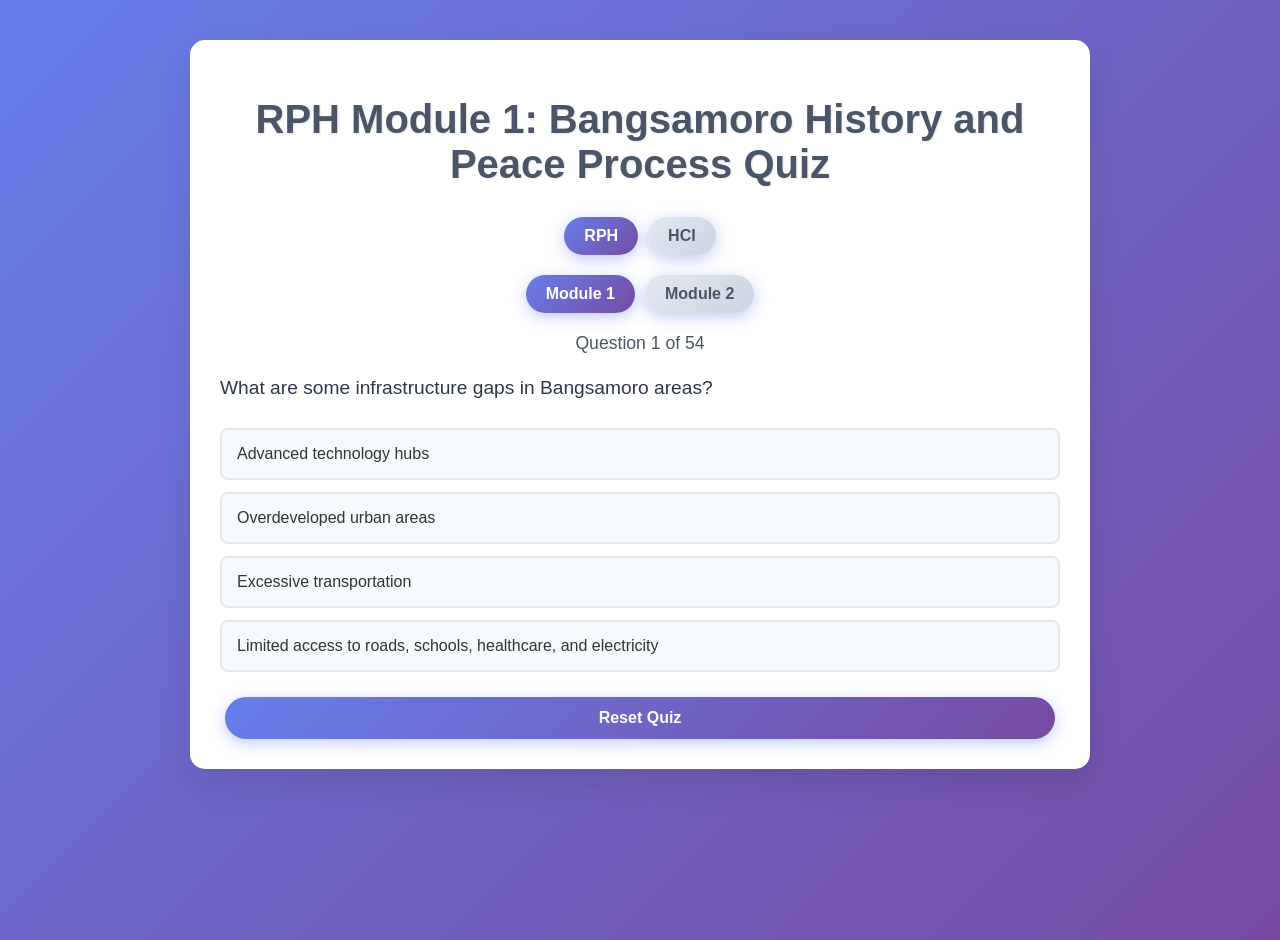
<file: index.html>
<!DOCTYPE html>
<html lang="en">
<head>
    <meta charset="UTF-8">
    <meta name="viewport" content="width=device-width, initial-scale=1.0">
    <title>RPH Quiz System</title>
    <link rel="stylesheet" href="styles.css">
</head>
<body>
    <div class="quiz-container">
        <h1 id="module-title">RPH Module 1: Bangsamoro History and Peace Process Quiz</h1>
        <div class="subject-buttons">
            <button id="rph-btn" class="subject-btn active">RPH</button>
            <button id="hci-btn" class="subject-btn">HCI</button>
        </div>
        <div class="module-buttons">
            <button id="module1-btn" class="module-btn active">Module 1</button>
            <button id="module2-btn" class="module-btn">Module 2</button>
        </div>
        <div class="progress" id="progress">Question 1 of 48</div>
        <div id="question-container">
            <div class="question" id="question"></div>
            <div class="options" id="options"></div>
            <div class="button-container">
                <button id="next-btn" class="hidden">Next Question</button>
                <button id="reset-btn">Reset Quiz</button>
            </div>
        </div>
        <div id="result" class="result hidden"></div>
    </div>

    <script src="rph_module1_questions.js"></script>
    <script src="rph_module2_questions.js"></script>
    <script src="hci_module1_questions.js"></script>
    <script src="hci_module2_questions.js"></script>
    <script>
        let currentSubject = 'rph';
        let currentModule = 1;

        const questionEl = document.getElementById('question');
        const optionsEl = document.getElementById('options');
        const nextBtn = document.getElementById('next-btn');
        const resetBtn = document.getElementById('reset-btn');
        const resultEl = document.getElementById('result');
        const progressEl = document.getElementById('progress');
        const moduleTitleEl = document.getElementById('module-title');
        const rphBtn = document.getElementById('rph-btn');
        const hciBtn = document.getElementById('hci-btn');
        const module1Btn = document.getElementById('module1-btn');
        const module2Btn = document.getElementById('module2-btn');

        function getQuestions(subject, module) {
            if (subject === 'rph') {
                return module === 1 ? window.module1Questions : window.module2Questions;
            } else if (subject === 'hci') {
                return module === 1 ? window.hciModule1Questions : window.hciModule2Questions;
            }
        }

        function switchSubject(subject) {
            currentSubject = subject;
            // Update button states
            rphBtn.classList.toggle('active', subject === 'rph');
            hciBtn.classList.toggle('active', subject === 'hci');

            // Update title and load questions
            switchModule(currentModule);
        }

        function switchModule(moduleNumber) {
            currentModule = moduleNumber;
            // Update button states
            module1Btn.classList.toggle('active', moduleNumber === 1);
            module2Btn.classList.toggle('active', moduleNumber === 2);

            // Update title
            if (currentSubject === 'rph') {
                moduleTitleEl.textContent = `RPH Module ${moduleNumber}: ${moduleNumber === 1 ? 'Bangsamoro History and Peace Process' : 'People Power Revolution and Philippine Presidents'} Quiz`;
            } else if (currentSubject === 'hci') {
                moduleTitleEl.textContent = `HCI Module ${moduleNumber}: ${moduleNumber === 1 ? 'Introduction to Human-Computer Interaction' : 'Advanced Human-Computer Interaction'} Quiz`;
            }

            // Load appropriate questions
            loadModuleQuestions(moduleNumber);
        }

        function loadModuleQuestions(moduleNumber) {
            let questions = getQuestions(currentSubject, moduleNumber);
            if (questions && questions.length > 0) {
                initializeQuiz(questions);
            } else {
                console.error('Questions not loaded for', currentSubject, 'module', moduleNumber);
            }
        }

        function initializeQuiz(questions) {
            shuffledQuestions = shuffleArray(questions);
            shuffledOptions = shuffledQuestions.map(q => shuffleArray(q.options.map((opt, idx) => ({ text: opt, originalIndex: idx }))));
            currentQuestion = 0;
            score = 0;
            selectedOption = null;
            document.getElementById('question-container').classList.remove('hidden');
            resultEl.classList.add('hidden');
            loadQuestion();
        }

        function loadQuestion() {
            const q = shuffledQuestions[currentQuestion];
            const options = shuffledOptions[currentQuestion];
            questionEl.textContent = q.question;
            progressEl.textContent = `Question ${currentQuestion + 1} of ${shuffledQuestions.length}`;
            optionsEl.innerHTML = '';
            selectedOption = null;
            nextBtn.classList.add('hidden');

            options.forEach((option, index) => {
                const optionEl = document.createElement('div');
                optionEl.className = 'option';
                optionEl.textContent = option.text;
                optionEl.addEventListener('click', () => selectOption(optionEl, index, option.originalIndex));
                optionsEl.appendChild(optionEl);
            });
        }

        function selectOption(optionEl, index, originalIndex) {
            // Remove previous selection
            document.querySelectorAll('.option').forEach(el => el.classList.remove('selected'));
            optionEl.classList.add('selected');
            selectedOption = originalIndex;

            // Show next button
            nextBtn.classList.remove('hidden');
        }

        function checkAnswer() {
            const q = shuffledQuestions[currentQuestion];
            const options = document.querySelectorAll('.option');

            options.forEach((option, index) => {
                const originalIndex = shuffledOptions[currentQuestion][index].originalIndex;
                if (originalIndex === q.answer) {
                    option.classList.add('correct');
                } else if (originalIndex === selectedOption) {
                    option.classList.add('incorrect');
                }
            });

            if (selectedOption === q.answer) {
                score++;
            }
        }

        function nextQuestion() {
            checkAnswer();

            setTimeout(() => {
                currentQuestion++;
                if (currentQuestion < shuffledQuestions.length) {
                    loadQuestion();
                } else {
                    showResult();
                }
            }, 1000);
        }

        function showResult() {
            document.getElementById('question-container').classList.add('hidden');
            resultEl.classList.remove('hidden');
            resultEl.textContent = `Quiz completed! Your score: ${score}/${shuffledQuestions.length}`;
        }
        function shuffleArray(array) {
            const shuffled = [...array];
            for (let i = shuffled.length - 1; i > 0; i--) {
                const j = Math.floor(Math.random() * (i + 1));
                [shuffled[i], shuffled[j]] = [shuffled[j], shuffled[i]];
            }
            return shuffled;
        }

        // Event listeners
        rphBtn.addEventListener('click', () => switchSubject('rph'));
        hciBtn.addEventListener('click', () => switchSubject('hci'));
        nextBtn.addEventListener('click', nextQuestion);
        resetBtn.addEventListener('click', () => switchModule(currentModule));
        module1Btn.addEventListener('click', () => switchModule(1));
        module2Btn.addEventListener('click', () => switchModule(2));

        // Ensure questions are loaded before initializing
        window.addEventListener('load', () => {
            console.log('Window loaded, checking for questions...');
            console.log('module1Questions:', window.module1Questions ? window.module1Questions.length : 'undefined');
            console.log('module2Questions:', window.module2Questions ? window.module2Questions.length : 'undefined');
            if (window.module1Questions && window.module2Questions) {
                console.log('Both modules loaded, initializing Module 1');
                switchModule(1);
            } else {
                console.log('Questions not ready, waiting...');
                setTimeout(() => {
                    console.log('Timeout check - module1Questions:', window.module1Questions ? window.module1Questions.length : 'undefined');
                    console.log('module2Questions:', window.module2Questions ? window.module2Questions.length : 'undefined');
                    switchModule(1);
                }, 100); // Small delay to ensure scripts loaded
            }
        });

        // Also initialize when the tab becomes visible (in case it was loaded in background)
        document.addEventListener('visibilitychange', () => {
            console.log('Visibility change event fired, document.hidden:', document.hidden, 'questionEl.textContent:', questionEl.textContent);
            if (!document.hidden && !questionEl.textContent && window.module1Questions && window.module2Questions) {
                console.log('Visibility change triggered, switching to Module 1');
                switchModule(1);
            }
        });

    </script>
</body>
</html>
</file>
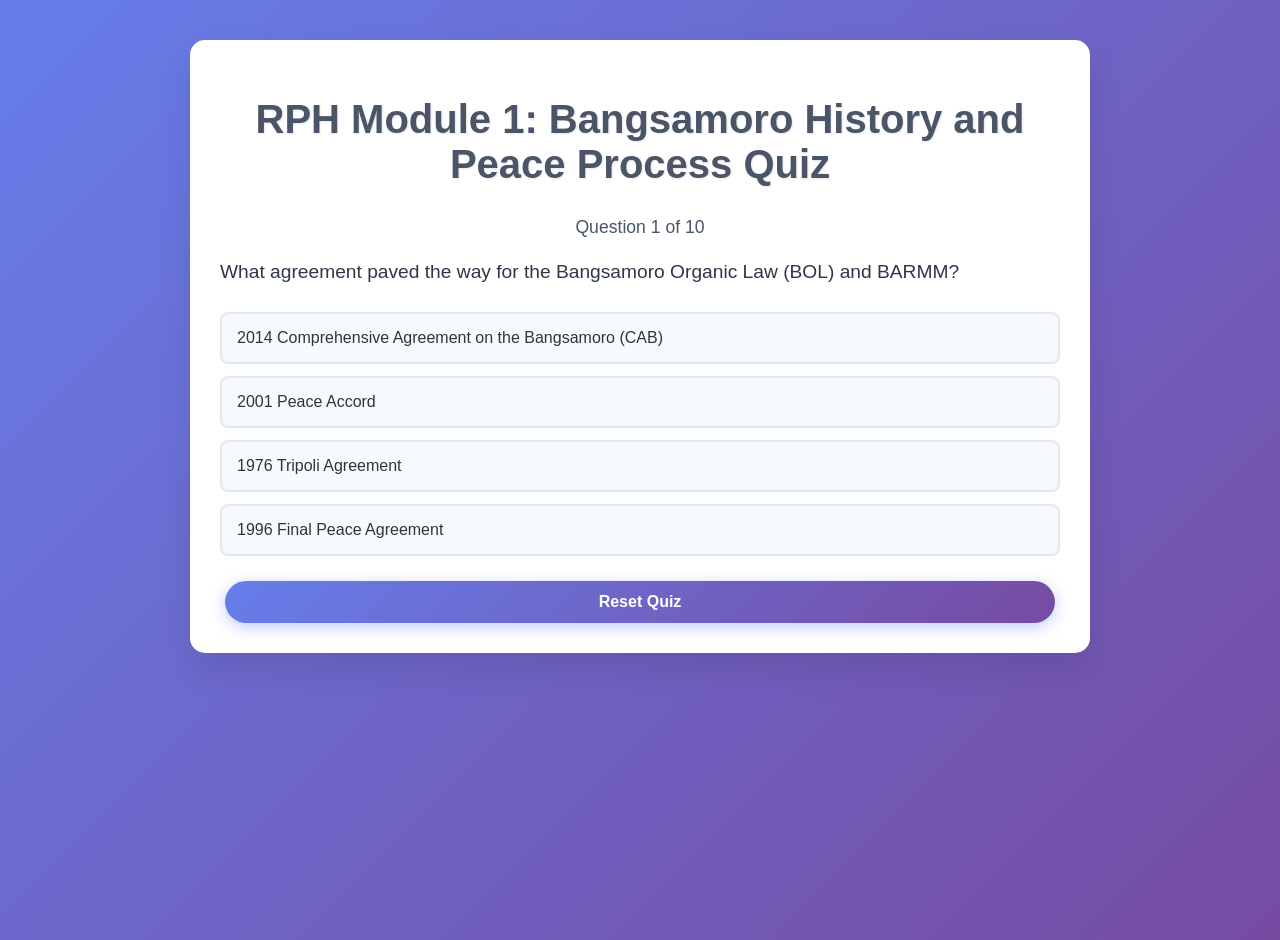
<file: rph_module1_bangsamoro.html>
<!DOCTYPE html>
<html lang="en">
<head>
    <meta charset="UTF-8">
    <meta name="viewport" content="width=device-width, initial-scale=1.0">
    <title>RPH Module 1: Bangsamoro History and Peace Process Quiz</title>
    <link rel="stylesheet" href="styles.css">
</head>
<body>
    <div class="quiz-container">
        <h1 id="module-title">RPH Module 1: Bangsamoro History and Peace Process Quiz</h1>
        <div class="progress" id="progress">Question 1 of 48</div>
        <div id="question-container">
            <div class="question" id="question"></div>
            <div class="options" id="options"></div>
            <div class="button-container">
                <button id="next-btn" class="hidden">Next Question</button>
                <button id="reset-btn">Reset Quiz</button>
            </div>
        </div>
        <div id="result" class="result hidden"></div>
    </div>

    <script src="quiz_engine.js"></script>
    <script>
        // Module 1 Questions
        const quizQuestions = [
            {
                question: "What is the Bangsamoro?",
                options: ["A region in the Philippines inhabited mainly by Muslims in Mindanao with a distinct history and identity", "A sultanate in Luzon", "A political party in Manila", "A type of Filipino cuisine"],
                answer: 0
            },
            {
                question: "What disrupted the autonomy of the Bangsamoro?",
                options: ["Spanish and American colonization", "Natural disasters", "Internal conflicts", "Economic booms"],
                answer: 0
            },
            {
                question: "What factors contributed to the Bangsamoro's resistance and demand for self-determination?",
                options: ["Loss of ancestral lands and lack of control over resources", "Overpopulation", "Technological advancements", "International trade"],
                answer: 0
            },
            {
                question: "What was the main goal of the Moro National Liberation Front (MNLF)?",
                options: ["Independence", "Economic reforms", "Educational improvements", "Healthcare expansion"],
                answer: 0
            },
            {
                question: "What did the 1976 Tripoli Agreement grant to the MNLF?",
                options: ["Limited autonomy", "Full independence", "Military aid", "Economic sanctions"],
                answer: 0
            },
            {
                question: "What was the outcome of the 1996 Final Peace Agreement?",
                options: ["Creation of the Autonomous Region in Muslim Mindanao (ARMM)", "Formation of BARMM", "Dissolution of MNLF", "International intervention"],
                answer: 0
            },
            {
                question: "Why did the Moro Islamic Liberation Front (MILF) split from the MNLF?",
                options: ["Disagreements over peace talks", "Leadership disputes", "Ideological differences", "Financial issues"],
                answer: 0
            },
            {
                question: "What agreement paved the way for the Bangsamoro Organic Law (BOL) and BARMM?",
                options: ["2014 Comprehensive Agreement on the Bangsamoro (CAB)", "1976 Tripoli Agreement", "1996 Final Peace Agreement", "2001 Peace Accord"],
                answer: 0
            },
            {
                question: "What type of system does BARMM operate under?",
                options: ["Parliamentary system", "Presidential system", "Monarchical system", "Confederate system"],
                answer: 0
            },
            {
                question: "Who was the founder of the Moro National Liberation Front (MNLF)?",
                options: ["Nur Misuari", "Salamat Hashim", "Fidel V. Ramos", "Benigno Aquino III"],
                answer: 0
            }
        ];

        initializeQuiz(quizQuestions);
    </script>
</body>
</html>
</file>
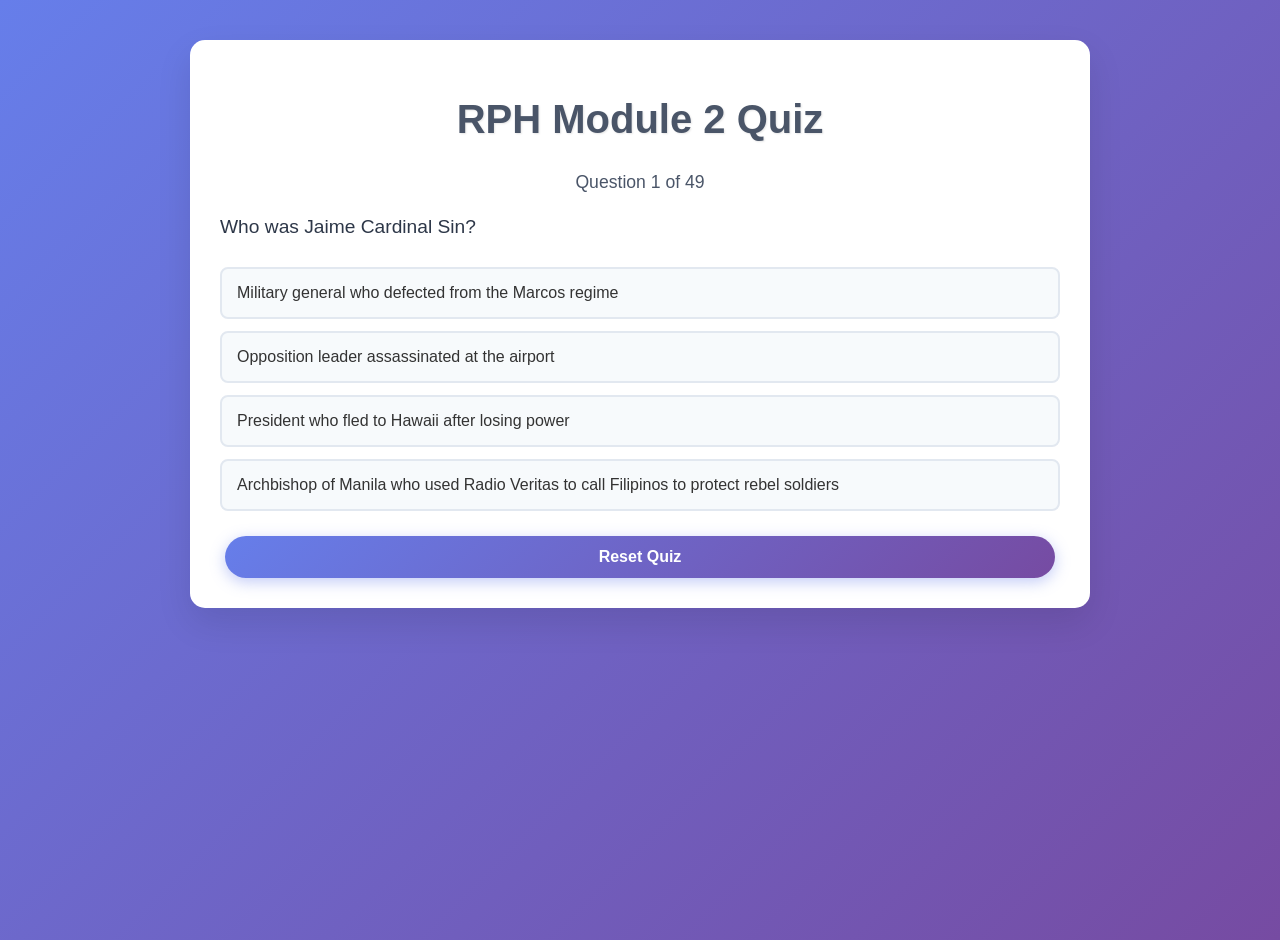
<file: rph_module2.html>
<!DOCTYPE html>
<html lang="en">
<head>
    <meta charset="UTF-8">
    <meta name="viewport" content="width=device-width, initial-scale=1.0">
    <title>RPH Module 2 Quiz</title>
    <link rel="stylesheet" href="styles.css">
</head>
<body>
    <div class="quiz-container">
        <h1 id="module-title">RPH Module 2 Quiz</h1>
        <div class="progress" id="progress">Question 1 of 0</div>
        <div id="question-container">
            <div class="question" id="question"></div>
            <div class="options" id="options"></div>
            <div class="button-container">
                <button id="next-btn" class="hidden">Next Question</button>
                <button id="reset-btn">Reset Quiz</button>
            </div>
        </div>
        <div id="result" class="result hidden"></div>
    </div>

    <script src="quiz_engine.js"></script>
    <script src="rph_module2_questions.js"></script>
    <script>
        initializeQuiz(window.module2Questions);
    </script>
</body>
</html>
</file>
<file: styles.css>
body {
    font-family: 'Segoe UI', Tahoma, Geneva, Verdana, sans-serif;
    max-width: 900px;
    margin: 0 auto;
    padding: 20px;
    background: linear-gradient(135deg, #667eea 0%, #764ba2 100%);
    min-height: 100vh;
    color: #333;
}
.quiz-container {
    background-color: white;
    padding: 30px;
    border-radius: 15px;
    box-shadow: 0 15px 35px rgba(0,0,0,0.1);
    margin-top: 20px;
}
h1 {
    text-align: center;
    color: #4a5568;
    margin-bottom: 30px;
    font-size: 2.5em;
    text-shadow: 1px 1px 2px rgba(0,0,0,0.1);
}
.question {
    margin-bottom: 25px;
    font-size: 1.2em;
    line-height: 1.5;
    color: #2d3748;
}
.options {
    margin-bottom: 25px;
}
.option {
    display: block;
    margin-bottom: 12px;
    padding: 15px;
    border: 2px solid #e2e8f0;
    border-radius: 8px;
    cursor: pointer;
    transition: all 0.3s ease;
    font-size: 1em;
    background-color: #f7fafc;
}
.option:hover {
    background-color: #edf2f7;
    border-color: #cbd5e0;
    transform: translateY(-2px);
}
.option.selected {
    background-color: #bee3f8;
    border-color: #3182ce;
    box-shadow: 0 0 0 3px rgba(49, 130, 206, 0.1);
}
.option.correct {
    background-color: #c6f6d5;
    border-color: #38a169;
    color: #22543d;
}
.option.incorrect {
    background-color: #fed7d7;
    border-color: #e53e3e;
    color: #742a2a;
}
button {
    background: linear-gradient(135deg, #667eea 0%, #764ba2 100%);
    color: white;
    border: none;
    padding: 12px 30px;
    border-radius: 25px;
    cursor: pointer;
    font-size: 16px;
    font-weight: bold;
    transition: all 0.3s ease;
    box-shadow: 0 4px 15px rgba(102, 126, 234, 0.4);
}
button:hover {
    transform: translateY(-2px);
    box-shadow: 0 6px 20px rgba(102, 126, 234, 0.6);
}
.button-container {
    display: flex;
    justify-content: space-between;
    margin-top: 20px;
}
.button-container button {
    flex: 1;
    margin: 0 5px;
}
.result {
    margin-top: 30px;
    font-weight: bold;
    font-size: 1.5em;
    text-align: center;
    padding: 20px;
    background: linear-gradient(135deg, #f093fb 0%, #f5576c 100%);
    color: white;
    border-radius: 10px;
    box-shadow: 0 5px 15px rgba(0,0,0,0.2);
}
.progress {
    text-align: center;
    margin-bottom: 20px;
    font-size: 1.1em;
    color: #4a5568;
}
.hidden {
    display: none;
}
.subject-buttons {
    display: flex;
    justify-content: center;
    margin-bottom: 20px;
}
.subject-btn {
    background: linear-gradient(135deg, #e2e8f0 0%, #cbd5e0 100%);
    color: #4a5568;
    border: none;
    padding: 10px 20px;
    margin: 0 5px;
    border-radius: 20px;
    cursor: pointer;
    font-weight: bold;
    transition: all 0.3s ease;
}
.subject-btn:hover {
    transform: translateY(-2px);
    box-shadow: 0 4px 12px rgba(0,0,0,0.15);
}
.subject-btn.active {
    background: linear-gradient(135deg, #667eea 0%, #764ba2 100%);
    color: white;
}
.module-buttons {
    display: flex;
    justify-content: center;
    margin-bottom: 20px;
}
.module-btn {
    background: linear-gradient(135deg, #e2e8f0 0%, #cbd5e0 100%);
    color: #4a5568;
    border: none;
    padding: 10px 20px;
    margin: 0 5px;
    border-radius: 20px;
    cursor: pointer;
    font-weight: bold;
    transition: all 0.3s ease;
}
.module-btn:hover {
    transform: translateY(-2px);
    box-shadow: 0 4px 12px rgba(0,0,0,0.15);
}
.module-btn.active {
    background: linear-gradient(135deg, #667eea 0%, #764ba2 100%);
    color: white;
}
@media (max-width: 600px) {
    body {
        padding: 10px;
    }
    .quiz-container {
        padding: 20px;
    }
    h1 {
        font-size: 2em;
    }
    .question {
        font-size: 1.1em;
    }
}
</file>
